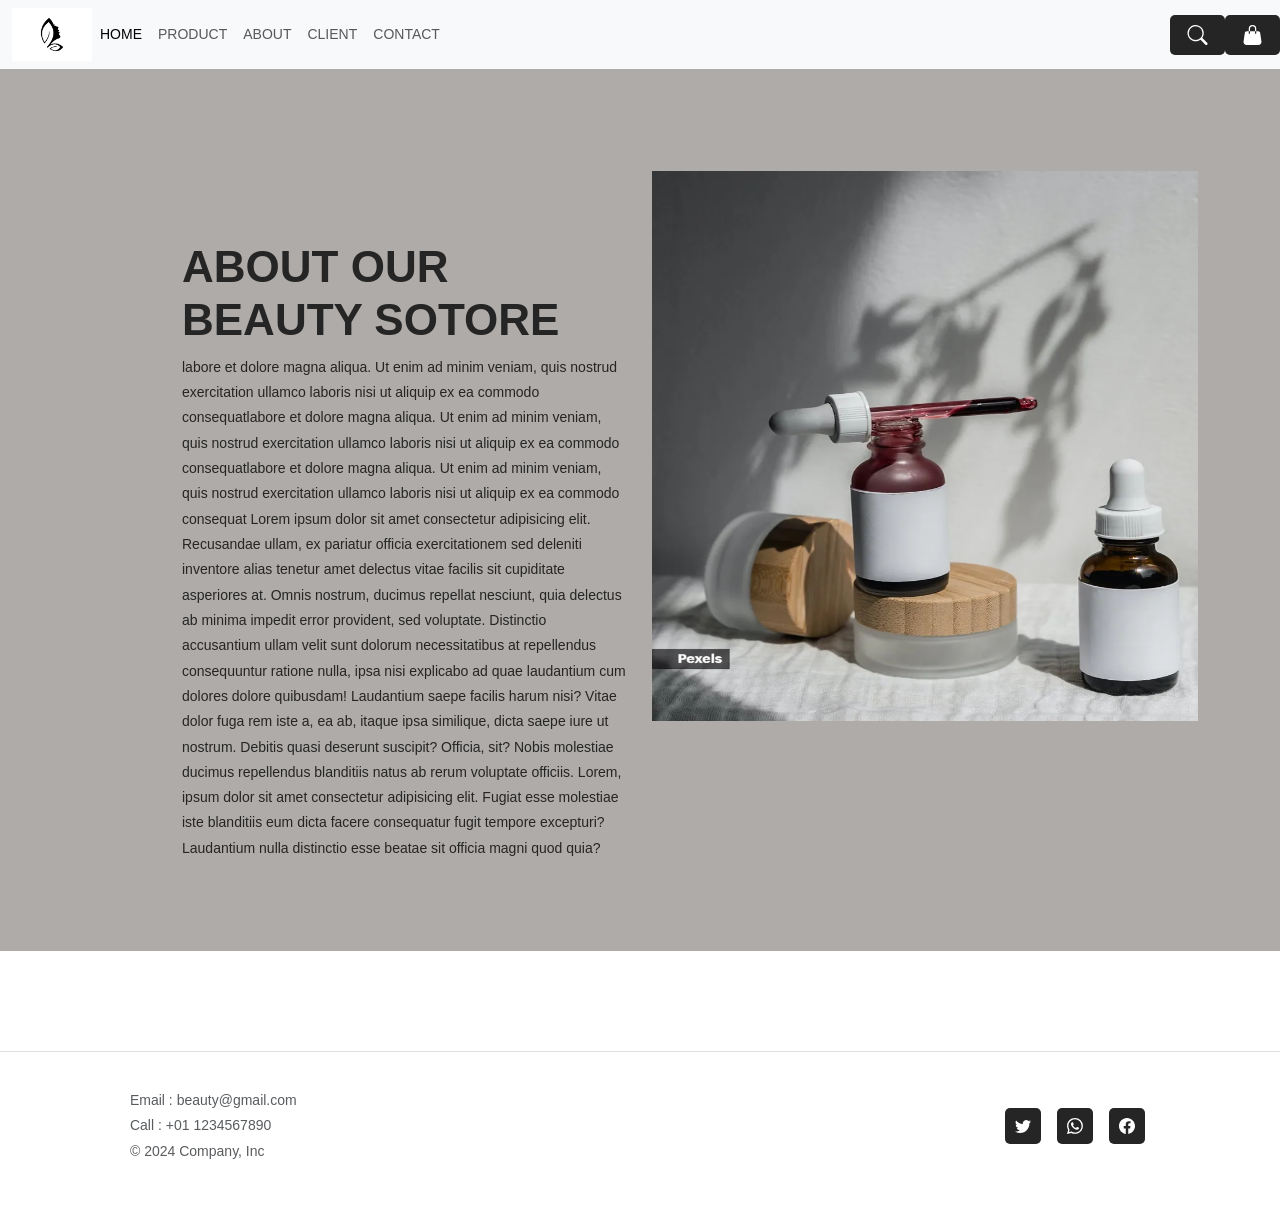
<file: about.html>
<html lang="en">
<head>
    <meta charset="UTF-8">
    <meta name="viewport" content="width=device-width, initial-scale=1.0">
    <title>Beauty.com</title>
    <link rel="stylesheet" href="./boots/css/bootstrap.min.css">
    <link rel="stylesheet" href="./boots/css/style.css">
    <script src="./boots/js/"></script>
</head>
<body>
    <!--header section start-->
    <nav class="navbar navbar-expand-lg bg-body-tertiary">
        <div class="container-fluid">
        <img src="./boots/img/header logo.png" width="80px" alt="">
        <button class="navbar-toggler" type="button" data-bs-toggle="collapse" data-bs-target="#navbarNavAltMarkup" aria-controls="navbarNavAltMarkup" aria-expanded="false" aria-label="Toggle navigation">
            <span class="navbar-toggler-icon"></span>
        </button>
        <div class="collapse navbar-collapse" id="navbarNavAltMarkup">
            <div class="navbar-nav">
            <a class="nav-link active" aria-current="page" href="./index.html">Home</a>
            <a class="nav-link" href="./product.html">Product</a>
            <a class="nav-link" href="./about.html">About</a>
            <a class="nav-link" href="./form.html">Client</a>
            <a class="nav-link" href="./contact.html">contact</a>
            </div>
        </div>
        </div>
        <div class="svg_icon"><a href="./product.html">
            <svg xmlns="http://www.w3.org/2000/svg" width="35" height="20" fill="currentColor" class="bi bi-search" viewBox="0 0 16 16">
                <path d="M11.742 10.344a6.5 6.5 0 1 0-1.397 1.398h-.001q.044.06.098.115l3.85 3.85a1 1 0 0 0 1.415-1.414l-3.85-3.85a1 1 0 0 0-.115-.1zM12 6.5a5.5 5.5 0 1 1-11 0 5.5 5.5 0 0 1 11 0"/>
            </svg></a>
            <a href="./form.html">
            <svg xmlns="http://www.w3.org/2000/svg" width="35" height="20" fill="currentColor" class="bi bi-handbag-fill" viewBox="0 0 16 16">
                <path d="M8 1a2 2 0 0 0-2 2v2H5V3a3 3 0 1 1 6 0v2h-1V3a2 2 0 0 0-2-2M5 5H3.36a1.5 1.5 0 0 0-1.483 1.277L.85 13.13A2.5 2.5 0 0 0 3.322 16h9.355a2.5 2.5 0 0 0 2.473-2.87l-1.028-6.853A1.5 1.5 0 0 0 12.64 5H11v1.5a.5.5 0 0 1-1 0V5H6v1.5a.5.5 0 0 1-1 0z"/>
            </svg></a>
        </div>

    </nav>
    
    
    <!--header section end-->

    <!--about section start-->

    <div class="about_section layout_padding">
        <div class="container">
        <div class="about_section_main">
            <div class="row">
                <div class="col-md-6">
                    <div class="about_taital_main">
                        <br><br><br><br><br><br>
                    <h1 class="about_taital">About Our beauty sotore</h1>
                    <p class="about_text">labore et dolore magna aliqua. Ut enim ad minim veniam, quis nostrud exercitation ullamco laboris nisi ut aliquip ex ea commodo consequatlabore et dolore magna aliqua. Ut enim ad minim veniam, quis nostrud exercitation ullamco laboris nisi ut aliquip ex ea commodo consequatlabore et dolore magna aliqua. Ut enim ad minim veniam, quis nostrud exercitation ullamco laboris nisi ut aliquip ex ea commodo consequat
                    Lorem ipsum dolor sit amet consectetur adipisicing elit. Recusandae ullam, ex pariatur officia exercitationem sed deleniti inventore alias tenetur amet delectus vitae facilis sit cupiditate asperiores at. Omnis nostrum, ducimus repellat nesciunt, quia delectus ab minima impedit error provident, sed voluptate. Distinctio accusantium ullam velit sunt dolorum necessitatibus at repellendus consequuntur ratione nulla, ipsa nisi explicabo ad quae laudantium cum dolores dolore quibusdam! Laudantium saepe facilis harum nisi? Vitae dolor fuga rem iste a, ea ab, itaque ipsa similique, dicta saepe iure ut nostrum. Debitis quasi deserunt suscipit? Officia, sit? Nobis molestiae ducimus repellendus blanditiis natus ab rerum voluptate officiis.
                    Lorem, ipsum dolor sit amet consectetur adipisicing elit. Fugiat esse molestiae iste blanditiis eum dicta facere consequatur fugit tempore excepturi? Laudantium nulla distinctio esse beatae sit officia magni quod quia?</p>
                    </div>
                </div>
                <div class="col-md-6">
                    <br><br><br><br>
                    <div><img src="./boots/img/about.webp" class="image_3"></div>
                </div>
            </div>
        </div>
        </div>
    </div>

    <!--adbout section end-->

    <!--footer section start-->
    <div class="clr"></div>
    <br><br><br>
    <div class="foot" >
        <footer class="d-flex flex-wrap justify-content-between align-items-center py-3 my-4 border-top">
            <div class="col-md-4 d-flex align-items-center justify-content-center">

            
            
            <span class="mb-3 mb-md-0 text-body-secondary" style="padding: 20;" > Email : beauty@gmail.com <br>Call : +01 1234567890 <br>© 2024 Company, Inc </span>
            </div>
        
            <ul class="nav col-md-4 justify-content-center list-unstyled d-flex" >
            <li class="ms-3"><a href="https://x.com/?lang=ar&mx=2"><svg xmlns="http://www.w3.org/2000/svg" width="16" height="16" fill="currentColor" class="bi bi-twitter" viewBox="0 0 16 16">
                <path d="M5.026 15c6.038 0 9.341-5.003 9.341-9.334q.002-.211-.006-.422A6.7 6.7 0 0 0 16 3.542a6.7 6.7 0 0 1-1.889.518 3.3 3.3 0 0 0 1.447-1.817 6.5 6.5 0 0 1-2.087.793A3.286 3.286 0 0 0 7.875 6.03a9.32 9.32 0 0 1-6.767-3.429 3.29 3.29 0 0 0 1.018 4.382A3.3 3.3 0 0 1 .64 6.575v.045a3.29 3.29 0 0 0 2.632 3.218 3.2 3.2 0 0 1-.865.115 3 3 0 0 1-.614-.057 3.28 3.28 0 0 0 3.067 2.277A6.6 6.6 0 0 1 .78 13.58a6 6 0 0 1-.78-.045A9.34 9.34 0 0 0 5.026 15"/>
            </svg></a></li>
            <li class="ms-3"><a href="https://web.whatsapp.com/"><svg xmlns="http://www.w3.org/2000/svg" width="16" height="16" fill="currentColor" class="bi bi-whatsapp" viewBox="0 0 16 16">
                <path d="M13.601 2.326A7.85 7.85 0 0 0 7.994 0C3.627 0 .068 3.558.064 7.926c0 1.399.366 2.76 1.057 3.965L0 16l4.204-1.102a7.9 7.9 0 0 0 3.79.965h.004c4.368 0 7.926-3.558 7.93-7.93A7.9 7.9 0 0 0 13.6 2.326zM7.994 14.521a6.6 6.6 0 0 1-3.356-.92l-.24-.144-2.494.654.666-2.433-.156-.251a6.56 6.56 0 0 1-1.007-3.505c0-3.626 2.957-6.584 6.591-6.584a6.56 6.56 0 0 1 4.66 1.931 6.56 6.56 0 0 1 1.928 4.66c-.004 3.639-2.961 6.592-6.592 6.592m3.615-4.934c-.197-.099-1.17-.578-1.353-.646-.182-.065-.315-.099-.445.099-.133.197-.513.646-.627.775-.114.133-.232.148-.43.05-.197-.1-.836-.308-1.592-.985-.59-.525-.985-1.175-1.103-1.372-.114-.198-.011-.304.088-.403.087-.088.197-.232.296-.346.1-.114.133-.198.198-.33.065-.134.034-.248-.015-.347-.05-.099-.445-1.076-.612-1.47-.16-.389-.323-.335-.445-.34-.114-.007-.247-.007-.38-.007a.73.73 0 0 0-.529.247c-.182.198-.691.677-.691 1.654s.71 1.916.81 2.049c.098.133 1.394 2.132 3.383 2.992.47.205.84.326 1.129.418.475.152.904.129 1.246.08.38-.058 1.171-.48 1.338-.943.164-.464.164-.86.114-.943-.049-.084-.182-.133-.38-.232"/>
            </svg></a></li>
            <li class="ms-3"><a href="https://www.facebook.com/?locale=ar_AR"><svg xmlns="http://www.w3.org/2000/svg" width="16" height="16" fill="currentColor" class="bi bi-facebook" viewBox="0 0 16 16">
                <path d="M16 8.049c0-4.446-3.582-8.05-8-8.05C3.58 0-.002 3.603-.002 8.05c0 4.017 2.926 7.347 6.75 7.951v-5.625h-2.03V8.05H6.75V6.275c0-2.017 1.195-3.131 3.022-3.131.876 0 1.791.157 1.791.157v1.98h-1.009c-.993 0-1.303.621-1.303 1.258v1.51h2.218l-.354 2.326H9.25V16c3.824-.604 6.75-3.934 6.75-7.951"/>
            </svg></a></li>
            </ul>
        </footer>

            
    </div>
    <!--footer section end-->

    
</body>
</html>
</file>
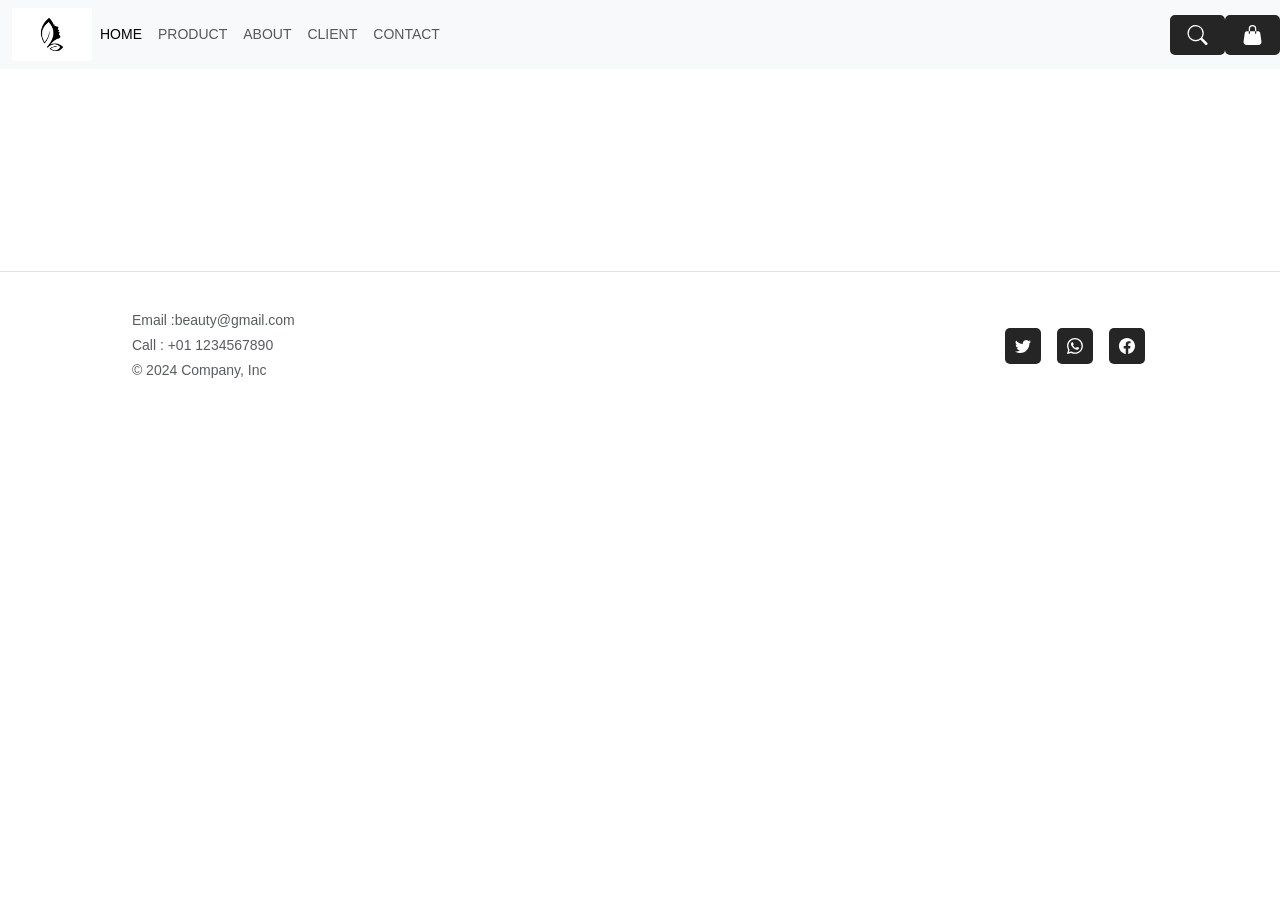
<file: contact.html>
<html lang="en">
<head>
    <meta charset="UTF-8">
    <meta name="viewport" content="width=device-width, initial-scale=1.0">
    <title>Beauty.com</title>
    <link rel="stylesheet" href="./boots/css/bootstrap.min.css">
    <link rel="stylesheet" href="./boots/css/style.css">
    <script src="./boots/js/"></script>
</head>
<body>
    <!--header section start-->
    <nav class="navbar navbar-expand-lg bg-body-tertiary">
        <div class="container-fluid">
        <img src="./boots/img/header logo.png" width="80px" alt="">
        <button class="navbar-toggler" type="button" data-bs-toggle="collapse" data-bs-target="#navbarNavAltMarkup" aria-controls="navbarNavAltMarkup" aria-expanded="false" aria-label="Toggle navigation">
            <span class="navbar-toggler-icon"></span>
        </button>
        <div class="collapse navbar-collapse" id="navbarNavAltMarkup">
            <div class="navbar-nav">
            <a class="nav-link active" aria-current="page" href="./index.html">Home</a>
            <a class="nav-link" href="./product.html">Product</a>
            <a class="nav-link" href="./about.html">About</a>
            <a class="nav-link" href="./form.html">Client</a>
            <a class="nav-link" href="./contact.html">contact</a>
            </div>
        </div>
        </div>
        <div class="svg_icon"><a href="./product.html">
            <svg xmlns="http://www.w3.org/2000/svg" width="35" height="20" fill="currentColor" class="bi bi-search" viewBox="0 0 16 16">
                <path d="M11.742 10.344a6.5 6.5 0 1 0-1.397 1.398h-.001q.044.06.098.115l3.85 3.85a1 1 0 0 0 1.415-1.414l-3.85-3.85a1 1 0 0 0-.115-.1zM12 6.5a5.5 5.5 0 1 1-11 0 5.5 5.5 0 0 1 11 0"/>
            </svg></a>
            <a href="./form.html">
            <svg xmlns="http://www.w3.org/2000/svg" width="35" height="20" fill="currentColor" class="bi bi-handbag-fill" viewBox="0 0 16 16">
                <path d="M8 1a2 2 0 0 0-2 2v2H5V3a3 3 0 1 1 6 0v2h-1V3a2 2 0 0 0-2-2M5 5H3.36a1.5 1.5 0 0 0-1.483 1.277L.85 13.13A2.5 2.5 0 0 0 3.322 16h9.355a2.5 2.5 0 0 0 2.473-2.87l-1.028-6.853A1.5 1.5 0 0 0 12.64 5H11v1.5a.5.5 0 0 1-1 0V5H6v1.5a.5.5 0 0 1-1 0z"/>
            </svg></a>
        </div>

    </nav>
    
    
    <!--header section end-->

    <!--contact section start-->
    <br><br><br><br><br><br><br>
    <div class="foot" >
        <footer class="d-flex flex-wrap justify-content-between align-items-center py-3 my-4 border-top">
            <div class="col-md-4 d-flex align-items-center justify-content-center">
            
            <span class="mb-3 mb-md-0 text-body-secondary" style="padding: 20;" >Email :beauty@gmail.com <br>Call : +01 1234567890 <br> © 2024 Company, Inc</span>
            </div>
        
            <ul class="nav col-md-4 justify-content-center list-unstyled d-flex" >
            <li class="ms-3"><a href="https://x.com/?lang=ar&mx=2"><svg xmlns="http://www.w3.org/2000/svg" width="16" height="16" fill="currentColor" class="bi bi-twitter" viewBox="0 0 16 16">
                <path d="M5.026 15c6.038 0 9.341-5.003 9.341-9.334q.002-.211-.006-.422A6.7 6.7 0 0 0 16 3.542a6.7 6.7 0 0 1-1.889.518 3.3 3.3 0 0 0 1.447-1.817 6.5 6.5 0 0 1-2.087.793A3.286 3.286 0 0 0 7.875 6.03a9.32 9.32 0 0 1-6.767-3.429 3.29 3.29 0 0 0 1.018 4.382A3.3 3.3 0 0 1 .64 6.575v.045a3.29 3.29 0 0 0 2.632 3.218 3.2 3.2 0 0 1-.865.115 3 3 0 0 1-.614-.057 3.28 3.28 0 0 0 3.067 2.277A6.6 6.6 0 0 1 .78 13.58a6 6 0 0 1-.78-.045A9.34 9.34 0 0 0 5.026 15"/>
            </svg></a></li>
            <li class="ms-3"><a href="https://web.whatsapp.com/"><svg xmlns="http://www.w3.org/2000/svg" width="16" height="16" fill="currentColor" class="bi bi-whatsapp" viewBox="0 0 16 16">
                <path d="M13.601 2.326A7.85 7.85 0 0 0 7.994 0C3.627 0 .068 3.558.064 7.926c0 1.399.366 2.76 1.057 3.965L0 16l4.204-1.102a7.9 7.9 0 0 0 3.79.965h.004c4.368 0 7.926-3.558 7.93-7.93A7.9 7.9 0 0 0 13.6 2.326zM7.994 14.521a6.6 6.6 0 0 1-3.356-.92l-.24-.144-2.494.654.666-2.433-.156-.251a6.56 6.56 0 0 1-1.007-3.505c0-3.626 2.957-6.584 6.591-6.584a6.56 6.56 0 0 1 4.66 1.931 6.56 6.56 0 0 1 1.928 4.66c-.004 3.639-2.961 6.592-6.592 6.592m3.615-4.934c-.197-.099-1.17-.578-1.353-.646-.182-.065-.315-.099-.445.099-.133.197-.513.646-.627.775-.114.133-.232.148-.43.05-.197-.1-.836-.308-1.592-.985-.59-.525-.985-1.175-1.103-1.372-.114-.198-.011-.304.088-.403.087-.088.197-.232.296-.346.1-.114.133-.198.198-.33.065-.134.034-.248-.015-.347-.05-.099-.445-1.076-.612-1.47-.16-.389-.323-.335-.445-.34-.114-.007-.247-.007-.38-.007a.73.73 0 0 0-.529.247c-.182.198-.691.677-.691 1.654s.71 1.916.81 2.049c.098.133 1.394 2.132 3.383 2.992.47.205.84.326 1.129.418.475.152.904.129 1.246.08.38-.058 1.171-.48 1.338-.943.164-.464.164-.86.114-.943-.049-.084-.182-.133-.38-.232"/>
            </svg></a></li>
            <li class="ms-3"><a href="https://www.facebook.com/?locale=ar_AR"><svg xmlns="http://www.w3.org/2000/svg" width="16" height="16" fill="currentColor" class="bi bi-facebook" viewBox="0 0 16 16">
                <path d="M16 8.049c0-4.446-3.582-8.05-8-8.05C3.58 0-.002 3.603-.002 8.05c0 4.017 2.926 7.347 6.75 7.951v-5.625h-2.03V8.05H6.75V6.275c0-2.017 1.195-3.131 3.022-3.131.876 0 1.791.157 1.791.157v1.98h-1.009c-.993 0-1.303.621-1.303 1.258v1.51h2.218l-.354 2.326H9.25V16c3.824-.604 6.75-3.934 6.75-7.951"/>
            </svg></a></li>
            </ul>
        </footer>

            
    </div>
    <!--contact section end-->
    
</body>
</html>
</file>
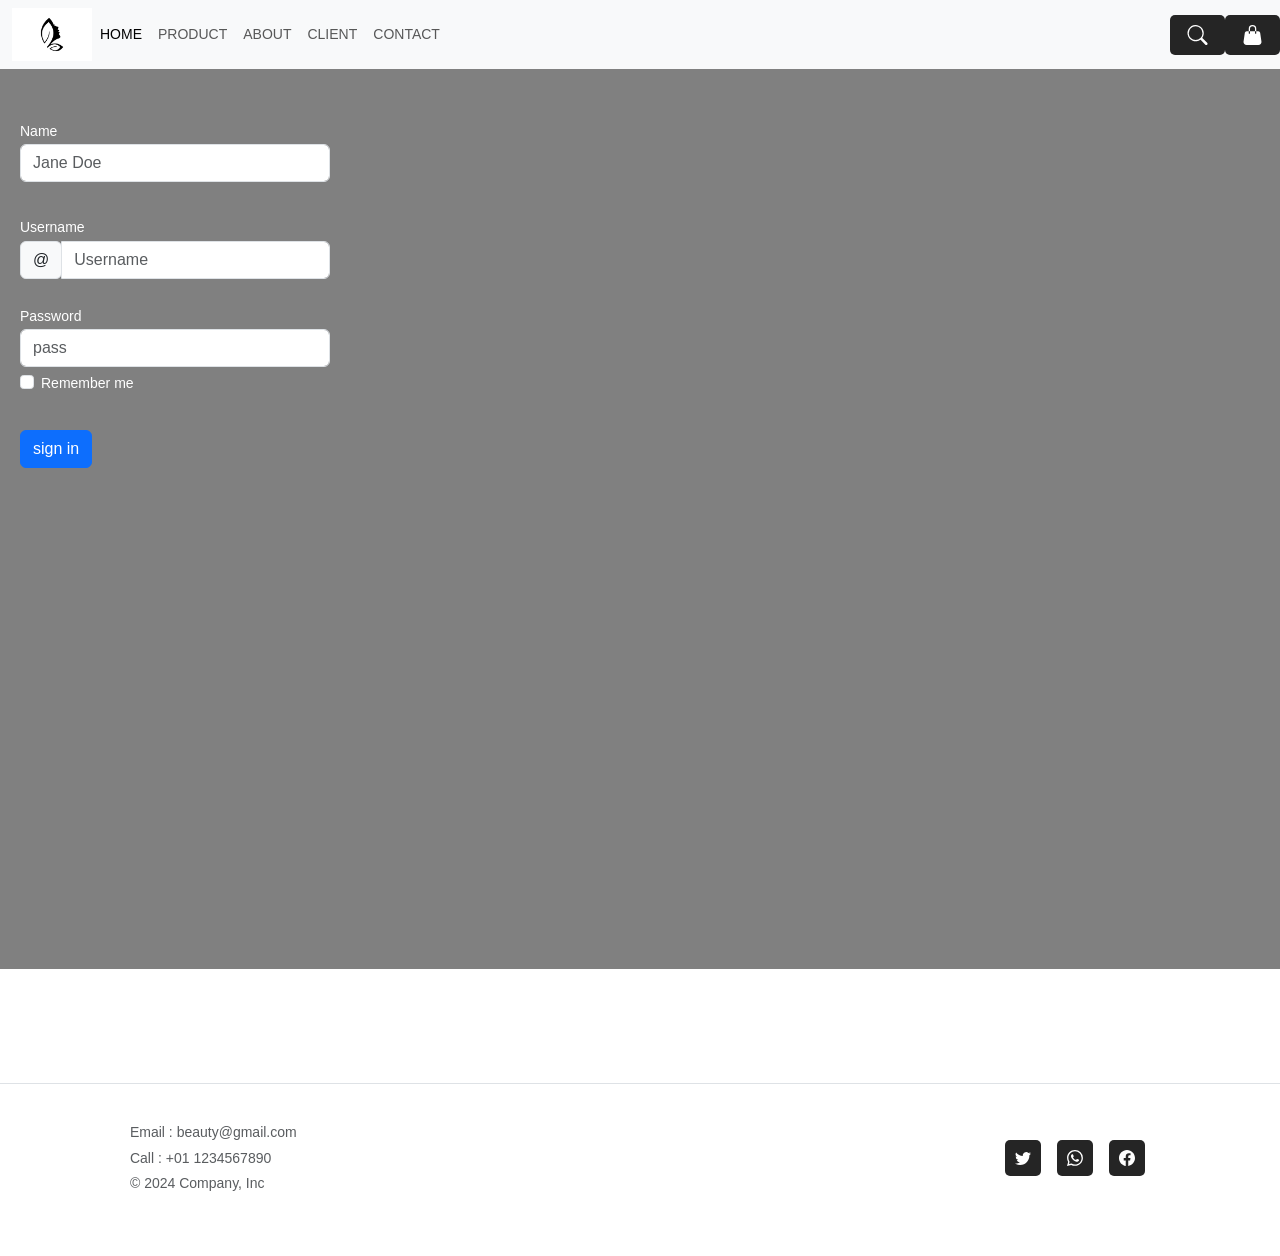
<file: form.html>
<html lang="en">
<head>
    <meta charset="UTF-8">
    <meta name="viewport" content="width=device-width, initial-scale=1.0">
    <title>Beauty.com</title>
    <link rel="stylesheet" href="./boots/css/bootstrap.min.css">
    <link rel="stylesheet" href="./boots/css/style.css">
    <script src="./boots/js/bootstrap.bundle.min.js"></script>
</head>
<body>
    <!--header section start-->
    <nav class="navbar navbar-expand-lg bg-body-tertiary">
        <div class="container-fluid">
        <img src="./boots/img/header logo.png" width="80px" alt="">
        <button class="navbar-toggler" type="button" data-bs-toggle="collapse" data-bs-target="#navbarNavAltMarkup" aria-controls="navbarNavAltMarkup" aria-expanded="false" aria-label="Toggle navigation">
            <span class="navbar-toggler-icon"></span>
        </button>
        <div class="collapse navbar-collapse" id="navbarNavAltMarkup">
            <div class="navbar-nav">
            <a class="nav-link active" aria-current="page" href="./index.html">Home</a>
            <a class="nav-link" href="./product.html">Product</a>
            <a class="nav-link" href="./about.html">About</a>
            <a class="nav-link" href="./form.html">Client</a>
            <a class="nav-link" href="./contact.html">contact</a>
            </div>
        </div>
        </div>
        <div class="svg_icon"><a href="./product.html">
            <svg xmlns="http://www.w3.org/2000/svg" width="35" height="20" fill="currentColor" class="bi bi-search" viewBox="0 0 16 16">
                <path d="M11.742 10.344a6.5 6.5 0 1 0-1.397 1.398h-.001q.044.06.098.115l3.85 3.85a1 1 0 0 0 1.415-1.414l-3.85-3.85a1 1 0 0 0-.115-.1zM12 6.5a5.5 5.5 0 1 1-11 0 5.5 5.5 0 0 1 11 0"/>
            </svg></a>
            <a href="./form.html">
            <svg xmlns="http://www.w3.org/2000/svg" width="35" height="20" fill="currentColor" class="bi bi-handbag-fill" viewBox="0 0 16 16">
                <path d="M8 1a2 2 0 0 0-2 2v2H5V3a3 3 0 1 1 6 0v2h-1V3a2 2 0 0 0-2-2M5 5H3.36a1.5 1.5 0 0 0-1.483 1.277L.85 13.13A2.5 2.5 0 0 0 3.322 16h9.355a2.5 2.5 0 0 0 2.473-2.87l-1.028-6.853A1.5 1.5 0 0 0 12.64 5H11v1.5a.5.5 0 0 1-1 0V5H6v1.5a.5.5 0 0 1-1 0z"/>
            </svg></a>
        </div>

    </nav>
    
    
    <!--header section end-->

    <form>
        
        
        <div class="form-row align-items-center" ></div>
        <div class="col-sm-3 my-1">
            <br>
            <label class="sr-only" for="inlineFormInputName">Name</label>
            <input type="text" class="form-control" id="inlineFormInputName" placeholder="Jane Doe">
        </div>
        <br>
        <div class="col-sm-3 my-1">
            <label class="sr-only" for="inlineFormInputGroupUsername">Username</label>
            <div class="input-group">
            <div class="input-group-prepend">
                <div class="input-group-text">@</div>
            </div>
            <input type="text" class="form-control" id="inlineFormInputGroupUsername" placeholder="Username">
            </div>
            <br>
            <label class="sr-only" for="inlineFormInputPassword" >Password</label>
            <input type="number" class="form-control" id="inlineFormInputPassword" placeholder="pass" >
        </div>
        <div class="col-auto my-1">
            <div class="form-check">
            <input class="form-check-input" type="checkbox" id="autoSizingCheck2">
            <label class="form-check-label" for="autoSizingCheck2">
                Remember me
            </label>
            </div>
        </div>
        <br>
        <div class="col-auto my-1">
            <button type="submit" class="btn btn-primary">sign in</button>
        </div>
        </div>
        
    
    </form>
    <!--footer section start-->
    <div class="clr"></div>
    <br><br><br>
    <div class="foot" >
        <footer class="d-flex flex-wrap justify-content-between align-items-center py-3 my-4 border-top">
            <div class="col-md-4 d-flex align-items-center justify-content-center">

            
            
            <span class="mb-3 mb-md-0 text-body-secondary" style="padding: 20;" > Email : beauty@gmail.com <br>Call : +01 1234567890 <br>© 2024 Company, Inc </span>
            </div>
        
            <ul class="nav col-md-4 justify-content-center list-unstyled d-flex" >
            <li class="ms-3"><a href="https://x.com/?lang=ar&mx=2"><svg xmlns="http://www.w3.org/2000/svg" width="16" height="16" fill="currentColor" class="bi bi-twitter" viewBox="0 0 16 16">
                <path d="M5.026 15c6.038 0 9.341-5.003 9.341-9.334q.002-.211-.006-.422A6.7 6.7 0 0 0 16 3.542a6.7 6.7 0 0 1-1.889.518 3.3 3.3 0 0 0 1.447-1.817 6.5 6.5 0 0 1-2.087.793A3.286 3.286 0 0 0 7.875 6.03a9.32 9.32 0 0 1-6.767-3.429 3.29 3.29 0 0 0 1.018 4.382A3.3 3.3 0 0 1 .64 6.575v.045a3.29 3.29 0 0 0 2.632 3.218 3.2 3.2 0 0 1-.865.115 3 3 0 0 1-.614-.057 3.28 3.28 0 0 0 3.067 2.277A6.6 6.6 0 0 1 .78 13.58a6 6 0 0 1-.78-.045A9.34 9.34 0 0 0 5.026 15"/>
            </svg></a></li>
            <li class="ms-3"><a href="https://web.whatsapp.com/"><svg xmlns="http://www.w3.org/2000/svg" width="16" height="16" fill="currentColor" class="bi bi-whatsapp" viewBox="0 0 16 16">
                <path d="M13.601 2.326A7.85 7.85 0 0 0 7.994 0C3.627 0 .068 3.558.064 7.926c0 1.399.366 2.76 1.057 3.965L0 16l4.204-1.102a7.9 7.9 0 0 0 3.79.965h.004c4.368 0 7.926-3.558 7.93-7.93A7.9 7.9 0 0 0 13.6 2.326zM7.994 14.521a6.6 6.6 0 0 1-3.356-.92l-.24-.144-2.494.654.666-2.433-.156-.251a6.56 6.56 0 0 1-1.007-3.505c0-3.626 2.957-6.584 6.591-6.584a6.56 6.56 0 0 1 4.66 1.931 6.56 6.56 0 0 1 1.928 4.66c-.004 3.639-2.961 6.592-6.592 6.592m3.615-4.934c-.197-.099-1.17-.578-1.353-.646-.182-.065-.315-.099-.445.099-.133.197-.513.646-.627.775-.114.133-.232.148-.43.05-.197-.1-.836-.308-1.592-.985-.59-.525-.985-1.175-1.103-1.372-.114-.198-.011-.304.088-.403.087-.088.197-.232.296-.346.1-.114.133-.198.198-.33.065-.134.034-.248-.015-.347-.05-.099-.445-1.076-.612-1.47-.16-.389-.323-.335-.445-.34-.114-.007-.247-.007-.38-.007a.73.73 0 0 0-.529.247c-.182.198-.691.677-.691 1.654s.71 1.916.81 2.049c.098.133 1.394 2.132 3.383 2.992.47.205.84.326 1.129.418.475.152.904.129 1.246.08.38-.058 1.171-.48 1.338-.943.164-.464.164-.86.114-.943-.049-.084-.182-.133-.38-.232"/>
            </svg></a></li>
            <li class="ms-3"><a href="https://www.facebook.com/?locale=ar_AR"><svg xmlns="http://www.w3.org/2000/svg" width="16" height="16" fill="currentColor" class="bi bi-facebook" viewBox="0 0 16 16">
                <path d="M16 8.049c0-4.446-3.582-8.05-8-8.05C3.58 0-.002 3.603-.002 8.05c0 4.017 2.926 7.347 6.75 7.951v-5.625h-2.03V8.05H6.75V6.275c0-2.017 1.195-3.131 3.022-3.131.876 0 1.791.157 1.791.157v1.98h-1.009c-.993 0-1.303.621-1.303 1.258v1.51h2.218l-.354 2.326H9.25V16c3.824-.604 6.75-3.934 6.75-7.951"/>
            </svg></a></li>
            </ul>
        </footer>

            
    </div>
    <!--footer section end-->
    
</body>
</html>
</file>
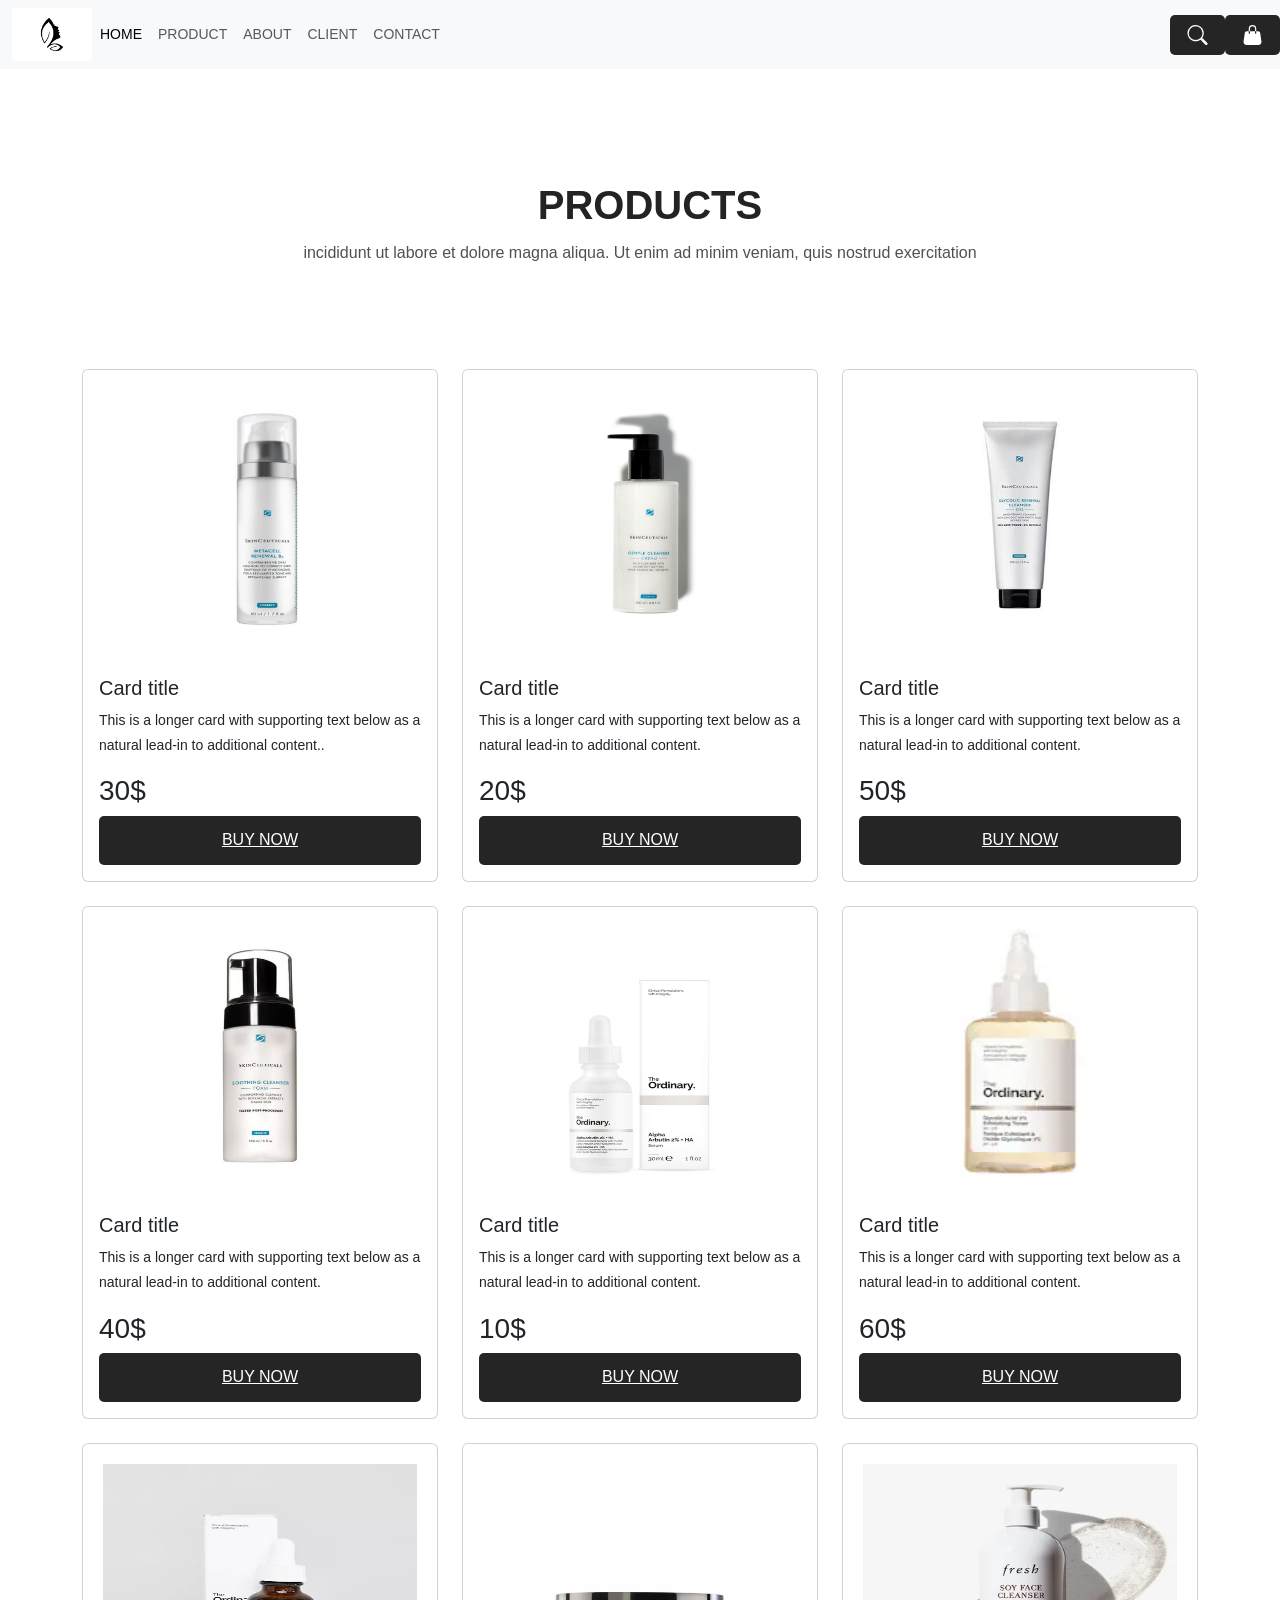
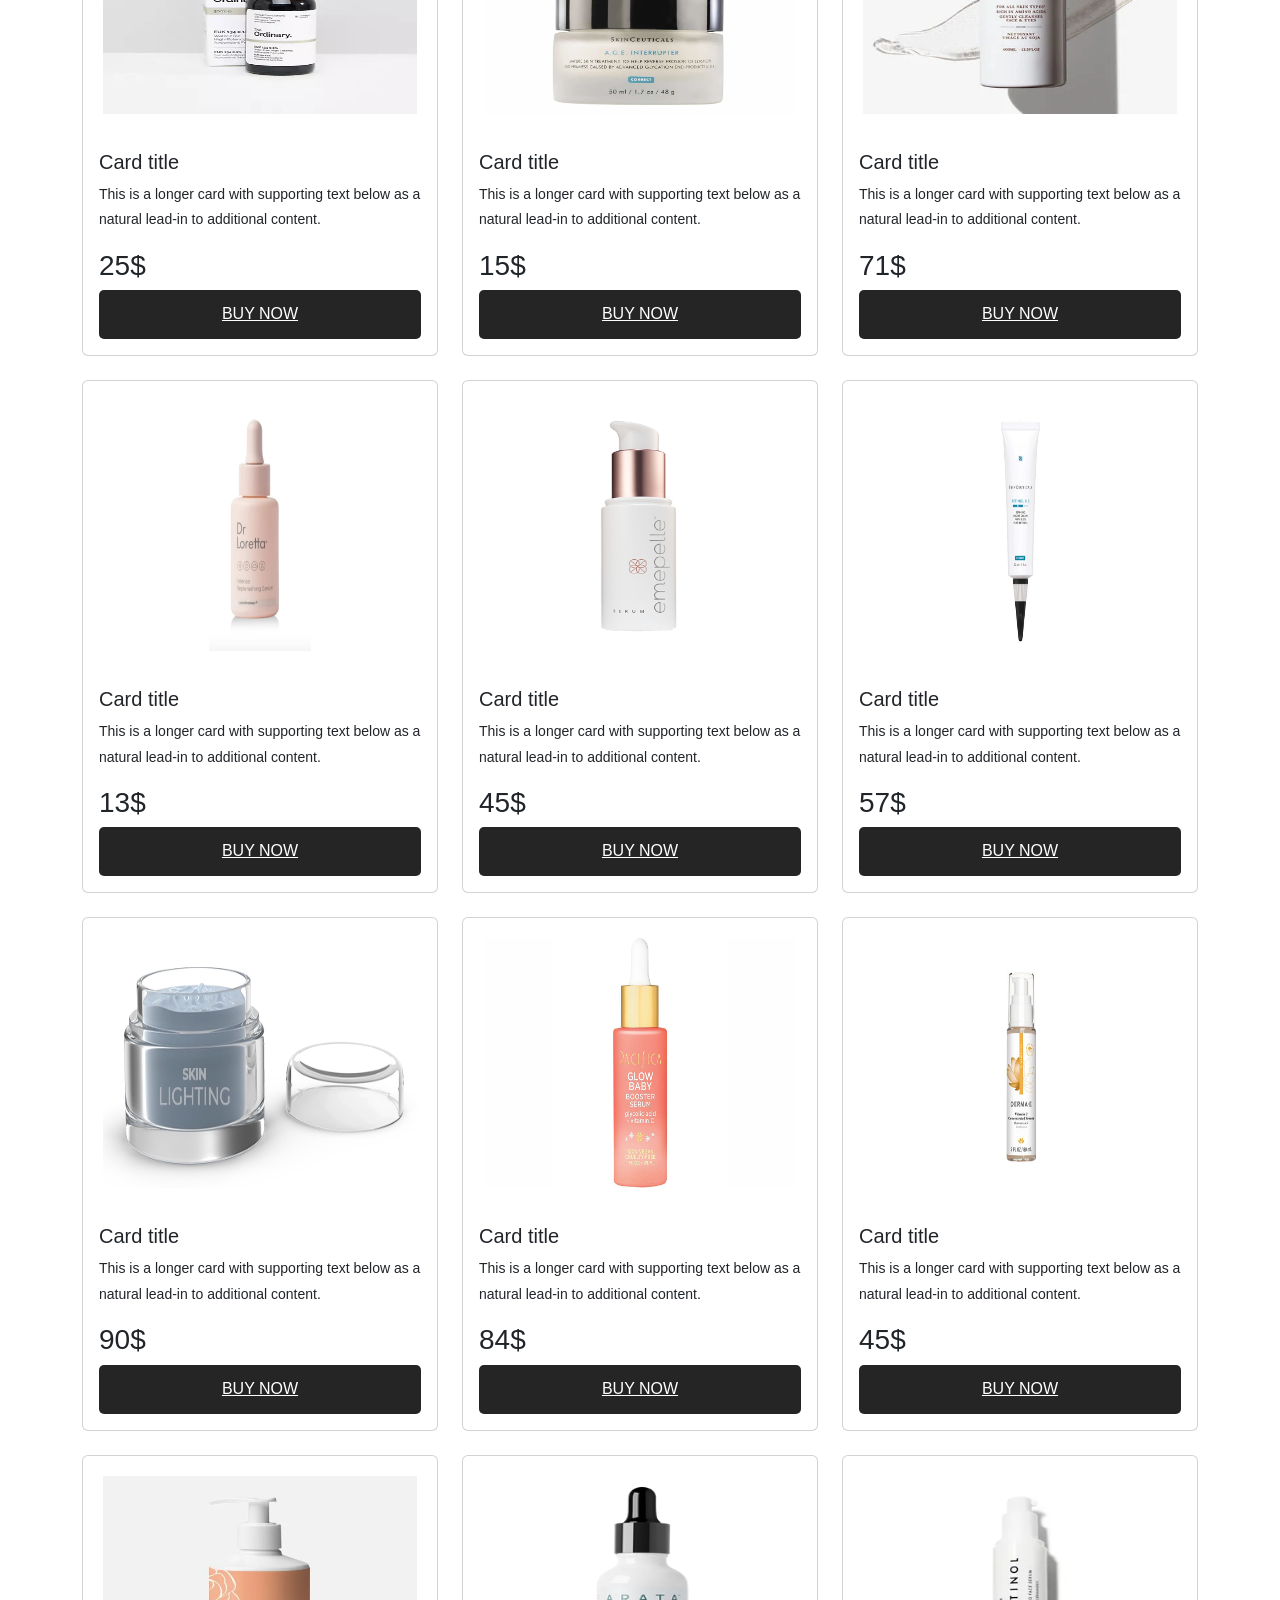
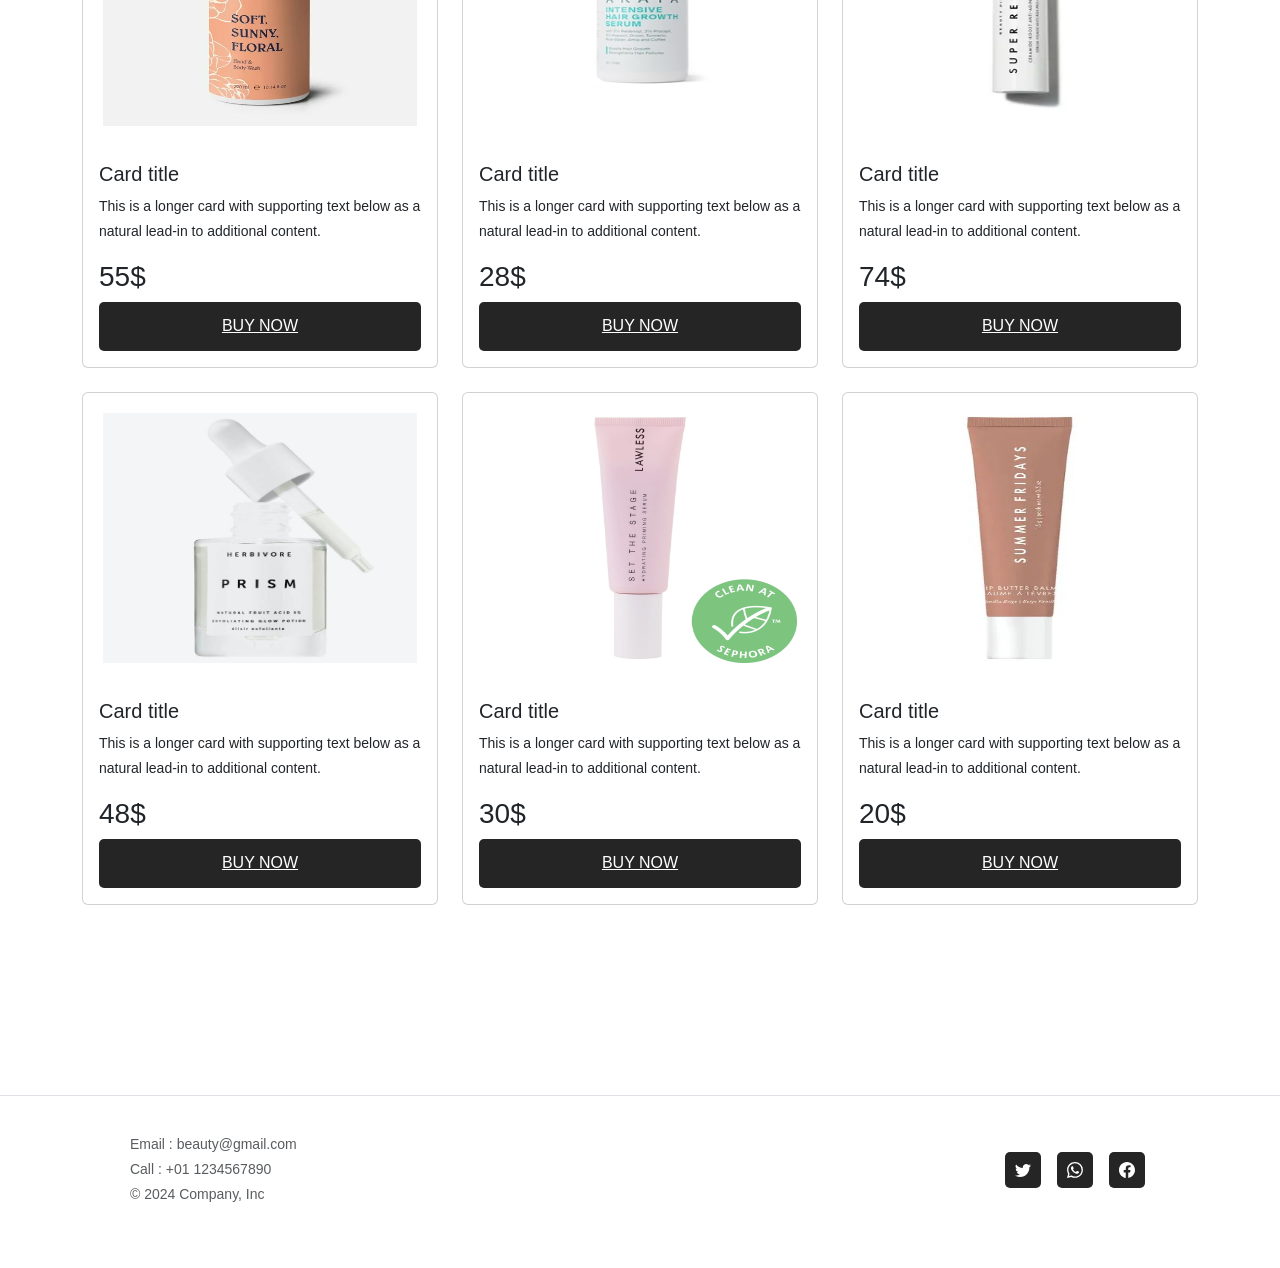
<file: product.html>
<html lang="en">
<head>
    <meta charset="UTF-8">
    <meta name="viewport" content="width=device-width, initial-scale=1.0">
    <title>Beauty.com</title>
    <link rel="stylesheet" href="./boots/css/bootstrap.min.css">
    <link rel="stylesheet" href="./boots/css/style.css">
    <script src="./boots/js/bootstrap.bundle.min.js"></script>
</head>
<body>
    <!--header section start-->
    <nav class="navbar navbar-expand-lg bg-body-tertiary">
        <div class="container-fluid">
        <img src="./boots/img/header logo.png" width="80px" alt="">
        <button class="navbar-toggler" type="button" data-bs-toggle="collapse" data-bs-target="#navbarNavAltMarkup" aria-controls="navbarNavAltMarkup" aria-expanded="false" aria-label="Toggle navigation">
            <span class="navbar-toggler-icon"></span>
        </button>
        <div class="collapse navbar-collapse" id="navbarNavAltMarkup">
            <div class="navbar-nav">
            <a class="nav-link active" aria-current="page" href="./index.html">Home</a>
            <a class="nav-link" href="./product.html">Product</a>
            <a class="nav-link" href="./about.html">About</a>
            <a class="nav-link" href="./form.html">Client</a>
            <a class="nav-link" href="./contact.html">contact</a>
            </div>
        </div>
        </div>
        <div class="svg_icon"><a href="./product.html">
            <svg xmlns="http://www.w3.org/2000/svg" width="35" height="20" fill="currentColor" class="bi bi-search" viewBox="0 0 16 16">
                <path d="M11.742 10.344a6.5 6.5 0 1 0-1.397 1.398h-.001q.044.06.098.115l3.85 3.85a1 1 0 0 0 1.415-1.414l-3.85-3.85a1 1 0 0 0-.115-.1zM12 6.5a5.5 5.5 0 1 1-11 0 5.5 5.5 0 0 1 11 0"/>
            </svg></a>
            <a href="./form.html">
            <svg xmlns="http://www.w3.org/2000/svg" width="35" height="20" fill="currentColor" class="bi bi-handbag-fill" viewBox="0 0 16 16">
                <path d="M8 1a2 2 0 0 0-2 2v2H5V3a3 3 0 1 1 6 0v2h-1V3a2 2 0 0 0-2-2M5 5H3.36a1.5 1.5 0 0 0-1.483 1.277L.85 13.13A2.5 2.5 0 0 0 3.322 16h9.355a2.5 2.5 0 0 0 2.473-2.87l-1.028-6.853A1.5 1.5 0 0 0 12.64 5H11v1.5a.5.5 0 0 1-1 0V5H6v1.5a.5.5 0 0 1-1 0z"/>
            </svg></a>
        </div>

    </nav>
    
    
    <!--header section end-->
    <!--product section start-->
    
    <div class="product_section layout_padding">
        <div class="container">
        <div class="row" >
            <div class="col-sm-12">
                <br><br><br><br>
                <h1 class="product_taital"> Products</h1>
                <p class="product_text">incididunt ut labore et dolore magna aliqua. Ut enim ad minim veniam, quis nostrud exercitation</p>
            </div>
        </div>
        <br><br><br><br>
        <div class="row row-cols-1 row-cols-md-3 g-4">
            <div class="col">
            <div class="card">
                <img src="./boots/img/skin1.avif" class="card-img-top" alt="...">
                <div class="card-body">
                <h5 class="card-title">Card title</h5>
                <p class="card-text">This is a longer card with supporting text below as a natural lead-in to additional content..</p>
                <h3>30$</h3>
                <a href="./form.html">Buy Now</a>
            </div>
            </div>
            </div>
            <div class="col">
            <div class="card">
                <img src="./boots/img/skin2.jpg" class="card-img-top" alt="...">
                <div class="card-body">
                <h5 class="card-title">Card title</h5>
                <p class="card-text">This is a longer card with supporting text below as a natural lead-in to additional content.</p>
                <h3>20$</h3>
                <a href="./form.html">Buy Now</a>
                </div>
            </div>
            </div>
            <div class="col">
            <div class="card">
                <img src="./boots/img/skin3.avif" class="card-img-top" alt="...">
                <div class="card-body">
                <h5 class="card-title">Card title</h5>
                <p class="card-text">This is a longer card with supporting text below as a natural lead-in to additional content.</p>
                <h3>50$</h3>
                <a href="./form.html">Buy Now</a>
                </div>
            </div>
            </div>
            <div class="col">
            <div class="card">
                <img src="./boots/img/skin4.avif" class="card-img-top" alt="...">
                <div class="card-body">
                <h5 class="card-title">Card title</h5>
                <p class="card-text">This is a longer card with supporting text below as a natural lead-in to additional content.</p>
                <h3>40$</h3>
                <a href="./form.html">Buy Now</a>
                </div>
            </div>
            </div>
            <div class="col">
            <div class="card">
                <img src="./boots/img/skin5.jpg" class="card-img-top" alt="...">
                <div class="card-body">
                <h5 class="card-title">Card title</h5>
                <p class="card-text">This is a longer card with supporting text below as a natural lead-in to additional content.</p>
                <h3>10$</h3>
                <a href="./form.html">Buy Now</a>
                </div>
            </div>
            </div>
            <div class="col">
            <div class="card">
                <img src="./boots/img/skin6.webp" class="card-img-top" alt="...">
                <div class="card-body">
                <h5 class="card-title">Card title</h5>
                <p class="card-text">This is a longer card with supporting text below as a natural lead-in to additional content.</p>
                <h3>60$</h3>
                <a href="./form.html">Buy Now</a>
                </div>
            </div>
            </div>
            <div class="col">
            <div class="card">
                <img src="./boots/img/skin7.webp" class="card-img-top" alt="...">
                <div class="card-body">
                <h5 class="card-title">Card title</h5>
                <p class="card-text">This is a longer card with supporting text below as a natural lead-in to additional content.</p>
                <h3>25$</h3>
                <a href="./form.html">Buy Now</a>
                </div>
            </div>
            </div>
            <div class="col">
            <div class="card">
                <img src="./boots/img/skin8.webp" class="card-img-top" alt="...">
                <div class="card-body">
                <h5 class="card-title">Card title</h5>
                <p class="card-text">This is a longer card with supporting text below as a natural lead-in to additional content.</p>
                <h3>15$</h3>
                <a href="./form.html">Buy Now</a>
                </div>
            </div>
            </div>
            <div class="col">
            <div class="card">
                <img src="./boots/img/skin9.webp" class="card-img-top" alt="...">
                <div class="card-body">
                <h5 class="card-title">Card title</h5>
                <p class="card-text">This is a longer card with supporting text below as a natural lead-in to additional content.</p>
                <h3>71$</h3>
                <a href="./form.html">Buy Now</a>
                </div>
            </div>
            </div>
            <div class="col">
            <div class="card">
                <img src="./boots/img/skin10.jpg" class="card-img-top" alt="...">
                <div class="card-body">
                <h5 class="card-title">Card title</h5>
                <p class="card-text">This is a longer card with supporting text below as a natural lead-in to additional content.</p>
                <h3>13$</h3>
                <a href="./form.html">Buy Now</a>
                </div>
            </div>
            </div>
            <div class="col">
            <div class="card">
                <img src="./boots/img/skin11.jpg" class="card-img-top" alt="...">
                <div class="card-body">
                <h5 class="card-title">Card title</h5>
                <p class="card-text">This is a longer card with supporting text below as a natural lead-in to additional content.</p>
                <h3>45$</h3>
                <a href="./form.html">Buy Now</a>
                </div>
            </div>
            </div>
            <div class="col">
            <div class="card">
                <img src="./boots/img/skin12.jpeg" class="card-img-top" alt="...">
                <div class="card-body">
                <h5 class="card-title">Card title</h5>
                <p class="card-text">This is a longer card with supporting text below as a natural lead-in to additional content.</p>
                <h3>57$</h3>
                <a href="./form.html">Buy Now</a>
                </div>
            </div>
            </div>
            <div class="col">
            <div class="card">
                <img src="./boots/img/skin13.webp" class="card-img-top" alt="...">
                <div class="card-body">
                <h5 class="card-title">Card title</h5>
                <p class="card-text">This is a longer card with supporting text below as a natural lead-in to additional content.</p>
                <h3>90$</h3>
                <a href="./form.html">Buy Now</a>
                </div>
            </div>
            </div>
            <div class="col">
            <div class="card">
                <img src="./boots/img/skin14.jpg" class="card-img-top" alt="...">
                <div class="card-body">
                <h5 class="card-title">Card title</h5>
                <p class="card-text">This is a longer card with supporting text below as a natural lead-in to additional content.</p>
                <h3>84$</h3>
                <a href="./form.html">Buy Now</a>
                </div>
            </div>
            </div>
            <div class="col">
            <div class="card">
                <img src="./boots/img/skin15.jpg" class="card-img-top" alt="...">
                <div class="card-body">
                <h5 class="card-title">Card title</h5>
                <p class="card-text">This is a longer card with supporting text below as a natural lead-in to additional content.</p>
                <h3>45$</h3>
                <a href="./form.html">Buy Now</a>
                </div>
            </div>
            </div>
            <div class="col">
            <div class="card">
                <img src="./boots/img/skin15.webp" class="card-img-top" alt="...">
                <div class="card-body">
                <h5 class="card-title">Card title</h5>
                <p class="card-text">This is a longer card with supporting text below as a natural lead-in to additional content.</p>
                <h3>55$</h3>
                <a href="./form.html">Buy Now</a>
                </div>
            </div>
            </div>
            <div class="col">
            <div class="card">
                <img src="./boots/img/skin16.avif" class="card-img-top" alt="...">
                <div class="card-body">
                <h5 class="card-title">Card title</h5>
                <p class="card-text">This is a longer card with supporting text below as a natural lead-in to additional content.</p>
                <h3>28$</h3>
                <a href="./form.html">Buy Now</a>
                </div>
            </div>
            </div>
            <div class="col">
            <div class="card">
                <img src="./boots/img/skin17.webp" class="card-img-top" alt="...">
                <div class="card-body">
                <h5 class="card-title">Card title</h5>
                <p class="card-text">This is a longer card with supporting text below as a natural lead-in to additional content.</p>
                <h3>74$</h3>
                <a href="./form.html">Buy Now</a>
                </div>
            </div>
            </div>
            <div class="col">
            <div class="card">
                <img src="./boots/img/skin18.png" class="card-img-top" alt="...">
                <div class="card-body">
                <h5 class="card-title">Card title</h5>
                <p class="card-text">This is a longer card with supporting text below as a natural lead-in to additional content.</p>
                <h3>48$</h3>
                <a href="./form.html">Buy Now</a>
                </div>
            </div>
            </div>
            <div class="col">
            <div class="card">
                <img src="./boots/img/skin19.webp" class="card-img-top" alt="...">
                <div class="card-body">
                <h5 class="card-title">Card title</h5>
                <p class="card-text">This is a longer card with supporting text below as a natural lead-in to additional content.</p>
                <h3>30$</h3>
                <a href="./form.html">Buy Now</a>
                </div>
            </div>
            </div>
            <div class="col">
            <div class="card">
                <img src="./boots/img/skin20.webp" class="card-img-top" alt="...">
                <div class="card-body">
                <h5 class="card-title">Card title</h5>
                <p class="card-text">This is a longer card with supporting text below as a natural lead-in to additional content.</p>
                <h3>20$</h3>
                <a href="./form.html">Buy Now</a>
                </div>
            </div>
            </div>
        </div>
        </div>
    </div>

    <!--product section end-->

    <!--footer section start-->
    <div class="clr"></div>
    <br><br><br>
    <div class="foot" >
        <footer class="d-flex flex-wrap justify-content-between align-items-center py-3 my-4 border-top">
            <div class="col-md-4 d-flex align-items-center justify-content-center">

            
            
            <span class="mb-3 mb-md-0 text-body-secondary" style="padding: 20;" > Email : beauty@gmail.com <br>Call : +01 1234567890 <br>© 2024 Company, Inc </span>
            </div>
        
            <ul class="nav col-md-4 justify-content-center list-unstyled d-flex" >
            <li class="ms-3"><a href="https://x.com/?lang=ar&mx=2"><svg xmlns="http://www.w3.org/2000/svg" width="16" height="16" fill="currentColor" class="bi bi-twitter" viewBox="0 0 16 16">
                <path d="M5.026 15c6.038 0 9.341-5.003 9.341-9.334q.002-.211-.006-.422A6.7 6.7 0 0 0 16 3.542a6.7 6.7 0 0 1-1.889.518 3.3 3.3 0 0 0 1.447-1.817 6.5 6.5 0 0 1-2.087.793A3.286 3.286 0 0 0 7.875 6.03a9.32 9.32 0 0 1-6.767-3.429 3.29 3.29 0 0 0 1.018 4.382A3.3 3.3 0 0 1 .64 6.575v.045a3.29 3.29 0 0 0 2.632 3.218 3.2 3.2 0 0 1-.865.115 3 3 0 0 1-.614-.057 3.28 3.28 0 0 0 3.067 2.277A6.6 6.6 0 0 1 .78 13.58a6 6 0 0 1-.78-.045A9.34 9.34 0 0 0 5.026 15"/>
            </svg></a></li>
            <li class="ms-3"><a href="https://web.whatsapp.com/"><svg xmlns="http://www.w3.org/2000/svg" width="16" height="16" fill="currentColor" class="bi bi-whatsapp" viewBox="0 0 16 16">
                <path d="M13.601 2.326A7.85 7.85 0 0 0 7.994 0C3.627 0 .068 3.558.064 7.926c0 1.399.366 2.76 1.057 3.965L0 16l4.204-1.102a7.9 7.9 0 0 0 3.79.965h.004c4.368 0 7.926-3.558 7.93-7.93A7.9 7.9 0 0 0 13.6 2.326zM7.994 14.521a6.6 6.6 0 0 1-3.356-.92l-.24-.144-2.494.654.666-2.433-.156-.251a6.56 6.56 0 0 1-1.007-3.505c0-3.626 2.957-6.584 6.591-6.584a6.56 6.56 0 0 1 4.66 1.931 6.56 6.56 0 0 1 1.928 4.66c-.004 3.639-2.961 6.592-6.592 6.592m3.615-4.934c-.197-.099-1.17-.578-1.353-.646-.182-.065-.315-.099-.445.099-.133.197-.513.646-.627.775-.114.133-.232.148-.43.05-.197-.1-.836-.308-1.592-.985-.59-.525-.985-1.175-1.103-1.372-.114-.198-.011-.304.088-.403.087-.088.197-.232.296-.346.1-.114.133-.198.198-.33.065-.134.034-.248-.015-.347-.05-.099-.445-1.076-.612-1.47-.16-.389-.323-.335-.445-.34-.114-.007-.247-.007-.38-.007a.73.73 0 0 0-.529.247c-.182.198-.691.677-.691 1.654s.71 1.916.81 2.049c.098.133 1.394 2.132 3.383 2.992.47.205.84.326 1.129.418.475.152.904.129 1.246.08.38-.058 1.171-.48 1.338-.943.164-.464.164-.86.114-.943-.049-.084-.182-.133-.38-.232"/>
            </svg></a></li>
            <li class="ms-3"><a href="https://www.facebook.com/?locale=ar_AR"><svg xmlns="http://www.w3.org/2000/svg" width="16" height="16" fill="currentColor" class="bi bi-facebook" viewBox="0 0 16 16">
                <path d="M16 8.049c0-4.446-3.582-8.05-8-8.05C3.58 0-.002 3.603-.002 8.05c0 4.017 2.926 7.347 6.75 7.951v-5.625h-2.03V8.05H6.75V6.275c0-2.017 1.195-3.131 3.022-3.131.876 0 1.791.157 1.791.157v1.98h-1.009c-.993 0-1.303.621-1.303 1.258v1.51h2.218l-.354 2.326H9.25V16c3.824-.604 6.75-3.934 6.75-7.951"/>
            </svg></a></li>
            </ul>
        </footer>

            
    </div>
    <!--footer section end-->
</body>
</html>
</file>
<file: boots/css/style.css>
* {
    box-sizing: border-box !important;
    transition: ease all 0.5s;
}

html {
    scroll-behavior: smooth;
}

body {
    color: #666666;
    font-size: 14px;
    line-height: 1.80857;
    font-weight: normal;
    overflow-x: hidden;
    font-family: 'Open Sans', sans-serif;
}



*,
*::after,
*::before {
    -webkit-box-sizing: border-box;
    -moz-box-sizing: border-box;
    box-sizing: border-box;
}


.svg_icon{
    display: flex;
    justify-content: flex-end;
}


.banner_section {
    width: 100%;
    float: left;
    background-image: url(../img/banner.webp);
    height: 100vh;
    scrollbar-width: 3;
    background-size: 100% 100%;
    background-repeat: no-repeat;
    display: flex;
    align-items: center;
    justify-content: center;
}

.banner_text {
    width: 100%;
    float: left;
    font-size: 16px;
    color: #000;
    margin: 50px 0px;

}

.banner_taital {
    width: 100%;
    margin: 0 auto;
    font-size: 90px;
    color: #000;
    line-height: 80px;
    padding-top: 20px;
}

.read_bt {
    width: 170px;
    float: left;
    padding-top: 30px;
}

.read_bt a {
    width: 100%;
    float: left;
    font-size: 16px;
    color: #ffffff;
    background-color: #252525;
    text-align: center;
    padding: 10px 0px;
    border-radius: 5px;
    text-transform: uppercase;
}

.read_bt a:hover {
    color: #ffffff;
    background-color: #50504f;
}

/*banner setion end*/

/*product setion start*/

.product_section {
    width: 100%;
    float: left;
    padding-bottom: 90px;
    
}

.product_taital {
    width: 100%;
    float: left;
    font-size: 40px;
    text-transform: uppercase;
    text-align: center;
    color: #232322;
    font-weight: bold;
    margin:10px;
    
}

.product_text {
    width: 100%;
    float: left;
    font-size: 16px;
    text-align: center;
    color: #50504f;
    margin: 0px;
}

a{
    
    width: 100%;
    float: left;
    font-size: 16px;
    color: #ffffff;
    background-color: #252525;
    text-align: center;
    padding: 10px ;
    border-radius: 5px;
    text-transform: uppercase;
}

a:hover{
    color: #ffffff;
    background-color: #50504f;
}

.card-img-top {
    width: 100%;
    text-align: center;
    margin: 20px 0px;
    padding: 0px 20px;
    height: 250px;
}

.seemore_bt {
    width: 170px;
    margin: 0 auto;
    padding-top: 60px;
}

.seemore_bt a {
    width: 100%;
    float: left;
    font-size: 16px;
    color: #ffffff;
    background-color: #252525;
    text-align: center;
    padding: 10px 0px;
    border-radius: 5px;
    font-weight: bold;
    text-transform: uppercase;
}

.seemore_bt a:hover {
    color: #ffffff;
    background-color: #50504f ;
}

/*product section end*/

/*about section start*/


.about_section {
    width: 100%;
    float: left;
    background-color: #aeaba8;
    height: auto;
    padding-bottom: 90px;
}

.about_section_main {
    width: 100%;
    float: left;
}

.about_taital_main {
    width: 100%;
    float: left;
    padding-top: 20px;
    padding-left: 100px;
}

.about_taital {
    width: 100%;
    float: left;
    font-size: 44px;
    color: #252525;
    font-weight: bold;
    text-transform: uppercase;
}

.about_text {
    width: 100%;
    float: left;
    font-size: 14px;
    color: #252525;
    margin: 0px;
}

.image_3 {
    width: 100%;
    float: left;
    height: 550px;
}

.readmore_bt {
    width: 170px;
    float: left;
    padding-top: 30px;
}

.readmore_bt a {
    width: 100%;
    float: left;
    font-size: 16px;
    color: #ffffff;
    background-color: #363636;
    text-align: center;
    padding: 10px 0px;
    border-radius: 5px;
    font-weight: bold;
    text-transform: uppercase;
}

.readmore_bt a:hover {
    color: #50504f;
    background-color: #ffffff;
}
/*about section end*/

/* footer section start */

.clr{
    clear: both;
}

form{
    background-color: #808080;
    color: #ffffff;
    height: 100vh;
    padding: 20px;
}

/*footer section end*/
</file>
